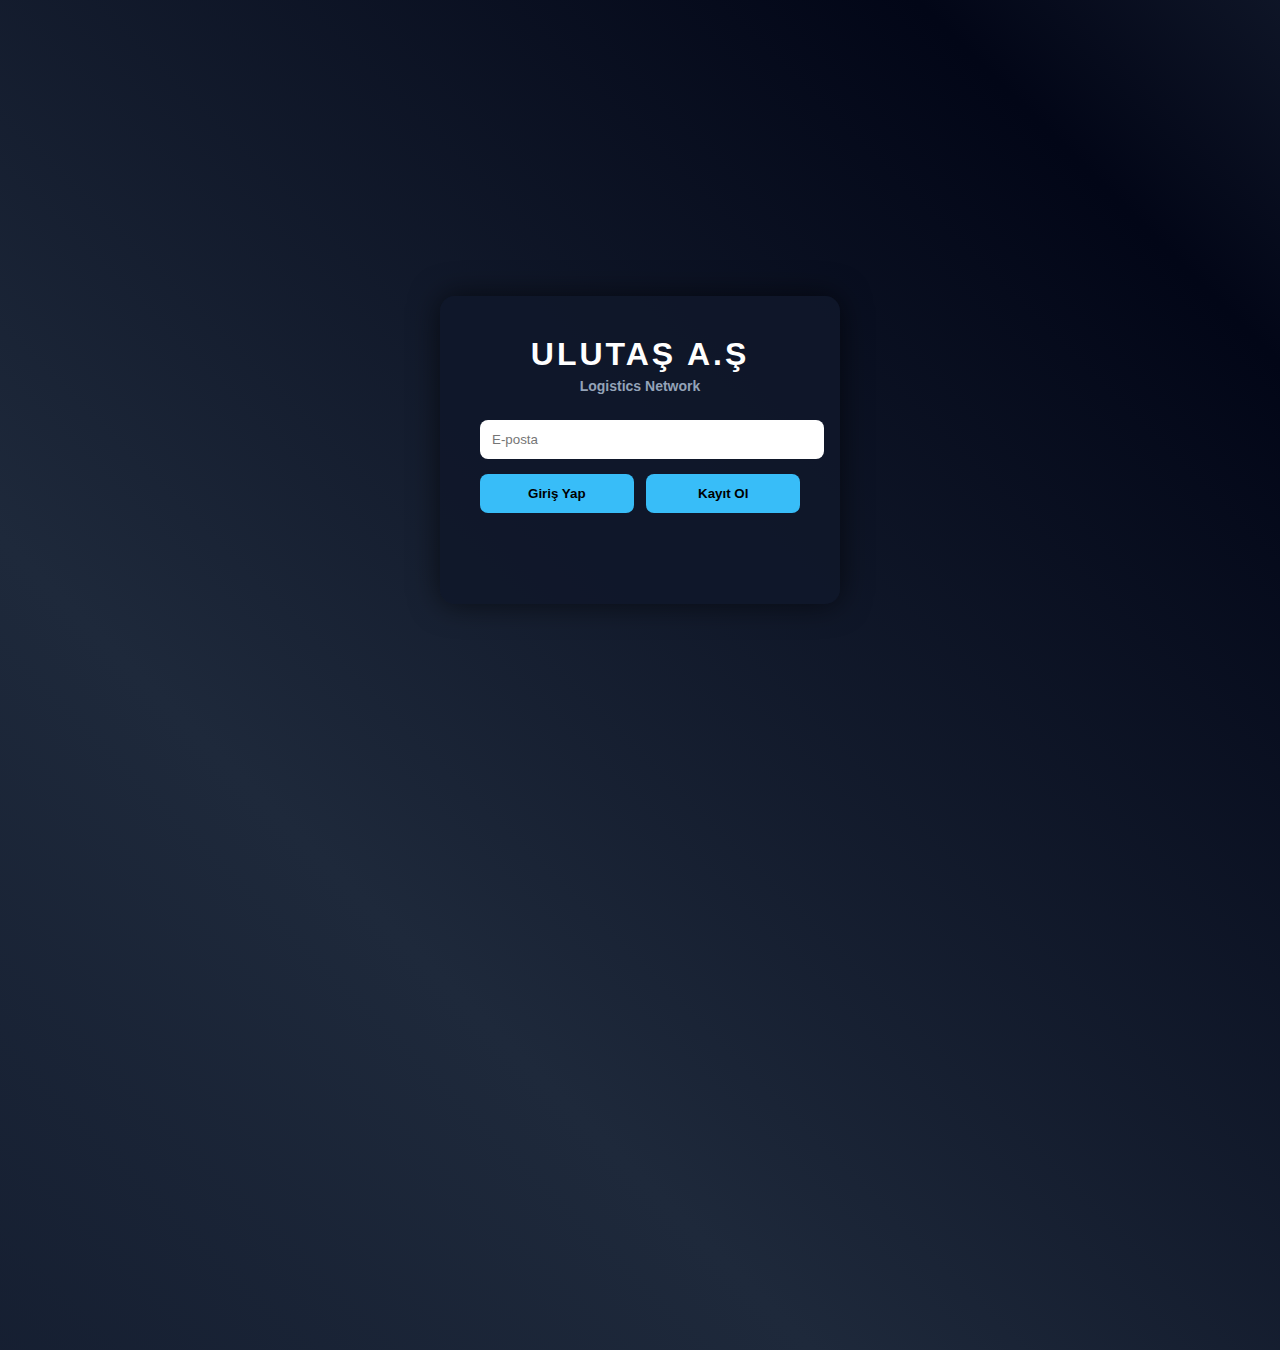
<file: index.html>
<!DOCTYPE html>
<html lang="tr">
<head>
<meta charset="UTF-8">
<title>Ulutaş A.Ş Logistics</title>
<link rel="stylesheet" href="giris.css">
</head>
<body>

<div class="arkaAnimasyon"></div>

<div class="kutu">

<h1>ULUTAŞ A.Ş</h1>
<h2>Logistics Network</h2>

<input type="email" id="email" placeholder="E-posta">

<div class="butonlar">
    <button onclick="giris()">Giriş Yap</button>
    <button onclick="kayit()">Kayıt Ol</button>
</div>

<p id="mesaj"></p>

</div>

<script src="giris.js"></script>
</body>
</html>
</file>
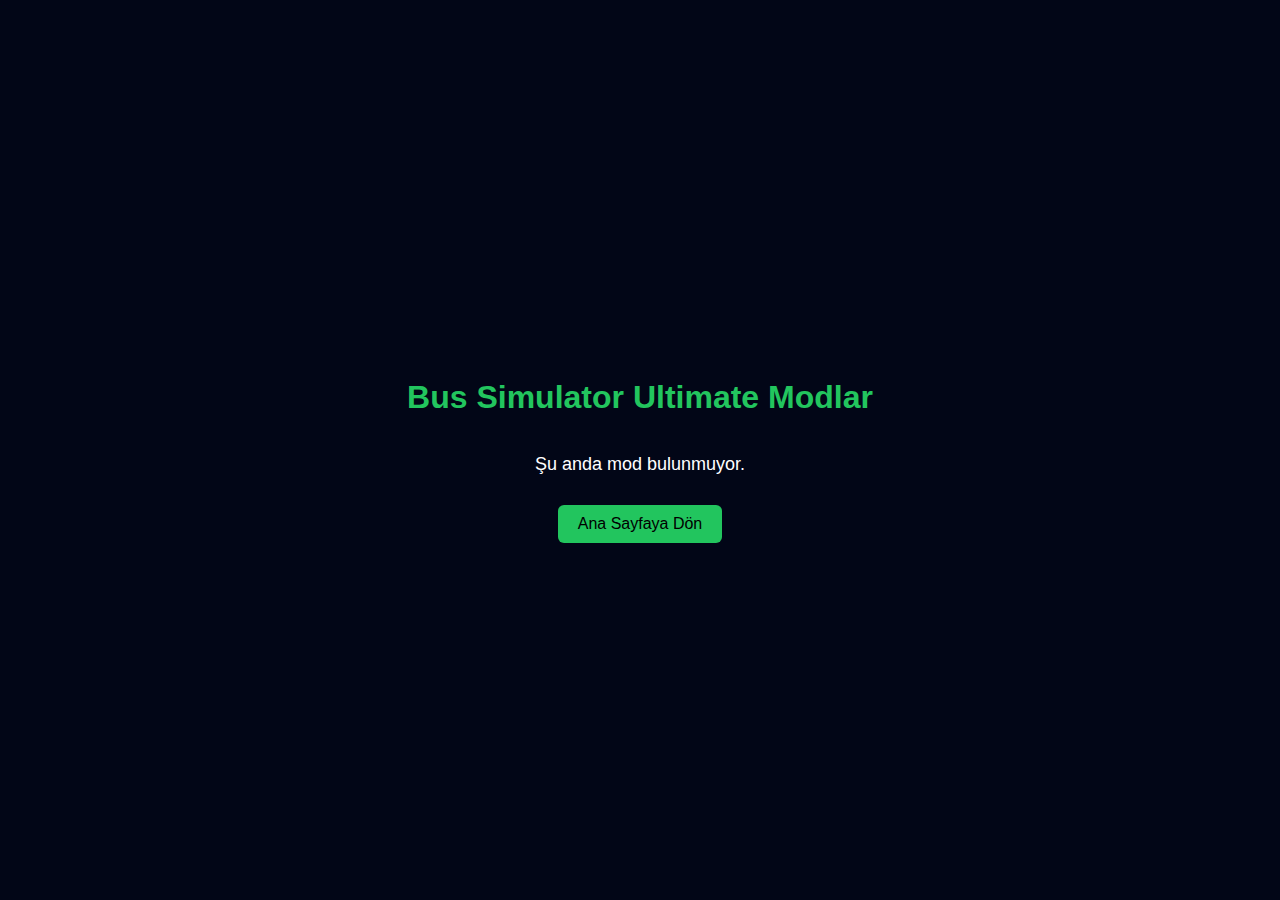
<file: busmod.html>
<!DOCTYPE html>
<html lang="tr">
<head>
<meta charset="UTF-8">
<title>Bus Simulator Ultimate Modlar - Ulutaş A.Ş</title>
<link rel="stylesheet" href="anasayfa.css">
<style>
  body {
    background:#020617;
    color:white;
    font-family:Arial, sans-serif;
    margin:0;
    display:flex;
    justify-content:center;
    align-items:center;
    height:100vh;
    flex-direction:column;
    text-align:center;
  }
  h1 {
    color:#22c55e;
    margin-bottom:20px;
  }
  p {
    font-size:18px;
    margin-bottom:30px;
  }
  button {
    padding:10px 20px;
    background:#22c55e;
    border:none;
    border-radius:6px;
    cursor:pointer;
    font-size:16px;
  }
  button:hover {
    opacity:0.8;
  }
</style>
</head>
<body>

<h1>Bus Simulator Ultimate Modlar</h1>
<p>Şu anda mod bulunmuyor.</p>
<button onclick="window.location.href='anasayfa.html'">Ana Sayfaya Dön</button>

</body>
</html>
</file>
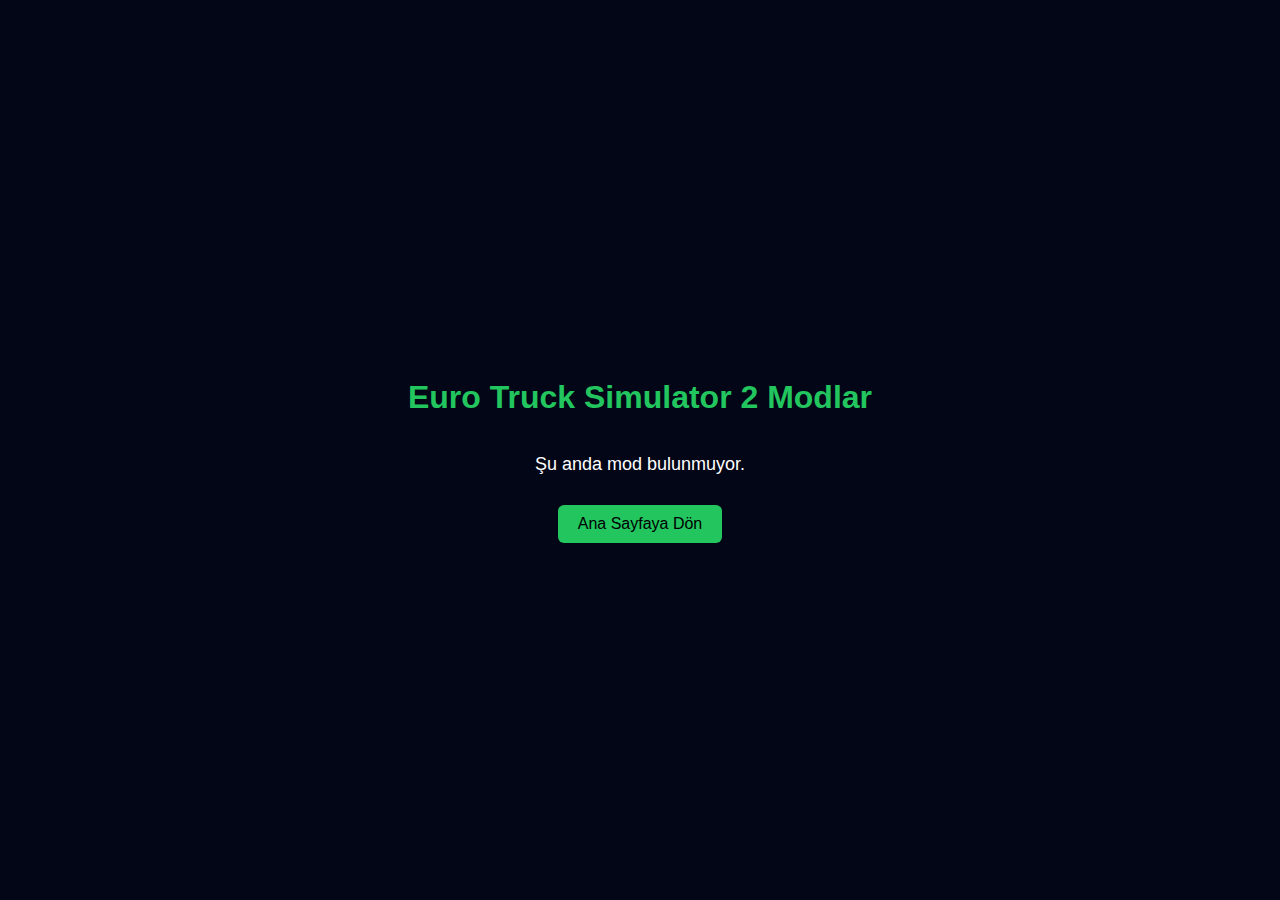
<file: etsmod.html>
<!DOCTYPE html>
<html lang="tr">
<head>
<meta charset="UTF-8">
<title>ETS 2 Modlar - Ulutaş A.Ş</title>
<link rel="stylesheet" href="anasayfa.css">
<style>
  body {
    background:#020617;
    color:white;
    font-family:Arial, sans-serif;
    margin:0;
    display:flex;
    justify-content:center;
    align-items:center;
    height:100vh;
    flex-direction:column;
    text-align:center;
  }
  h1 {
    color:#22c55e;
    margin-bottom:20px;
  }
  p {
    font-size:18px;
    margin-bottom:30px;
  }
  button {
    padding:10px 20px;
    background:#22c55e;
    border:none;
    border-radius:6px;
    cursor:pointer;
    font-size:16px;
  }
  button:hover {
    opacity:0.8;
  }
</style>
</head>
<body>

<h1>Euro Truck Simulator 2 Modlar</h1>
<p>Şu anda mod bulunmuyor.</p>
<button onclick="window.location.href='anasayfa.html'">Ana Sayfaya Dön</button>

</body>
</html>
</file>
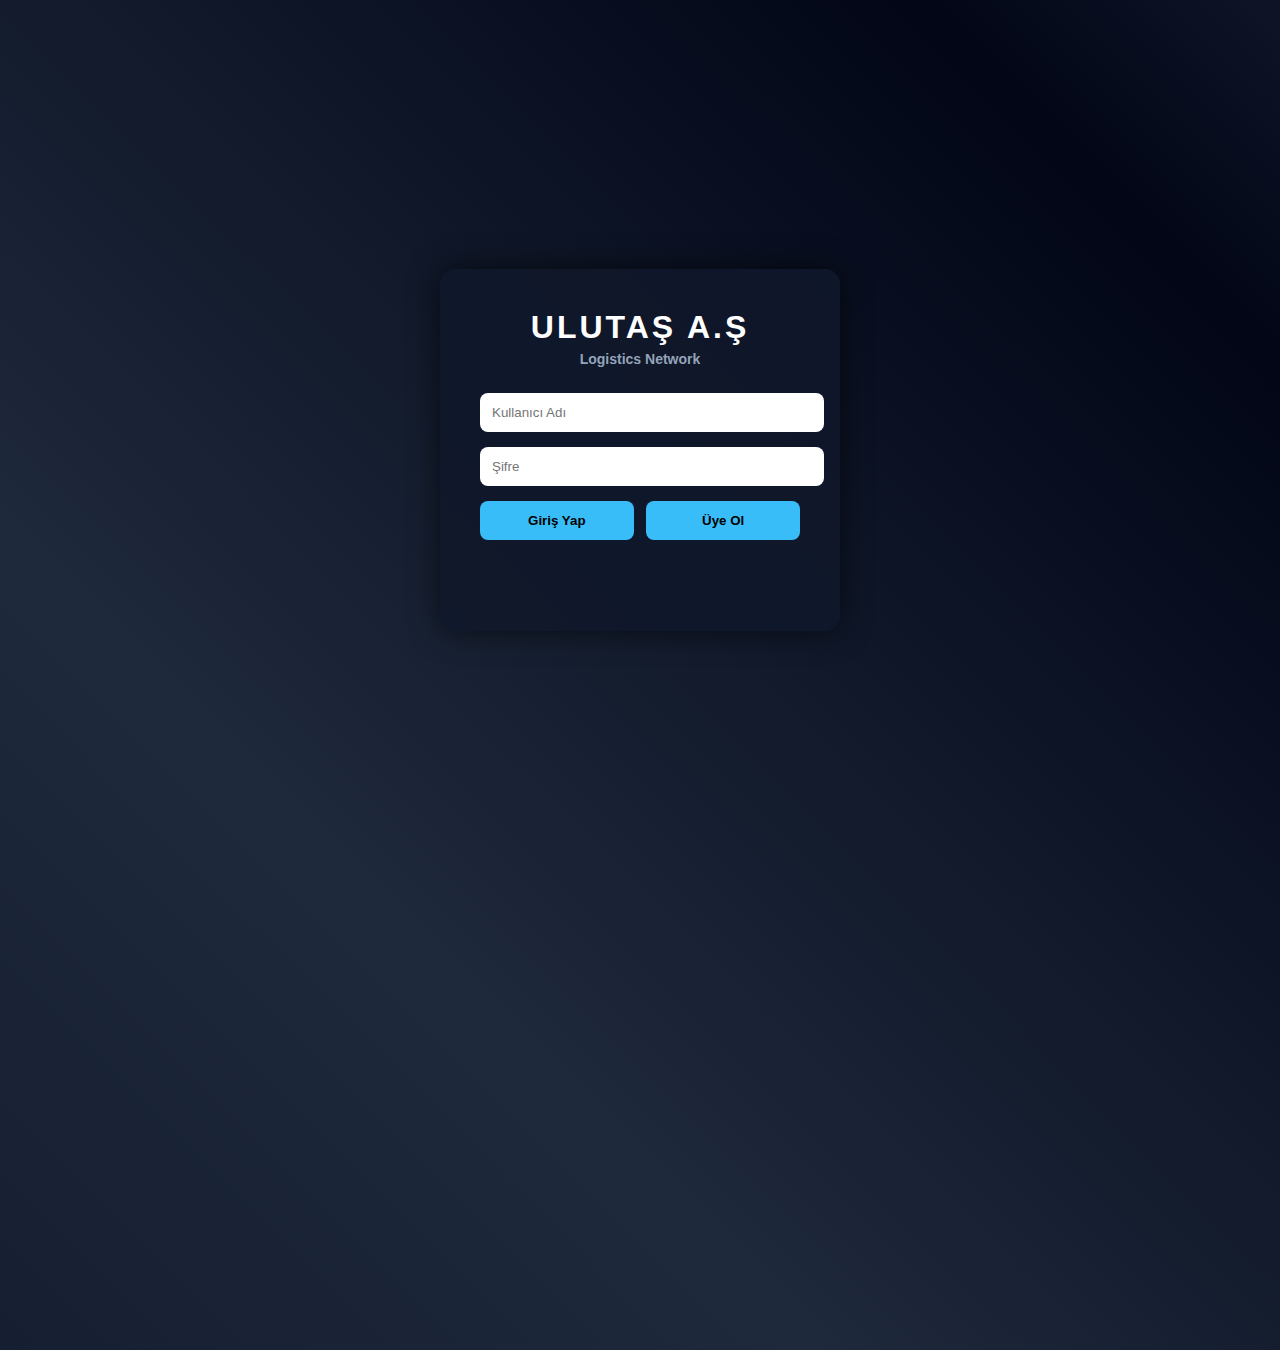
<file: giris.html>
<!DOCTYPE html>
<html lang="tr">
<head>
<meta charset="UTF-8">
<title>Ulutaş A.Ş Logistics</title>
<link rel="stylesheet" href="giris.css">
</head>
<body>

<div class="arkaAnimasyon"></div>

<div class="kutu">

<h1>ULUTAŞ A.Ş</h1>
<h2>Logistics Network</h2>

<input type="text" id="kullanici" placeholder="Kullanıcı Adı">
<input type="password" id="sifre" placeholder="Şifre">

<div class="butonlar">
<button onclick="giris()">Giriş Yap</button>
<button onclick="kayit()">Üye Ol</button>
</div>

<p id="mesaj"></p>

</div>

<script src="giris.js"></script>
</body>
</html>
</file>
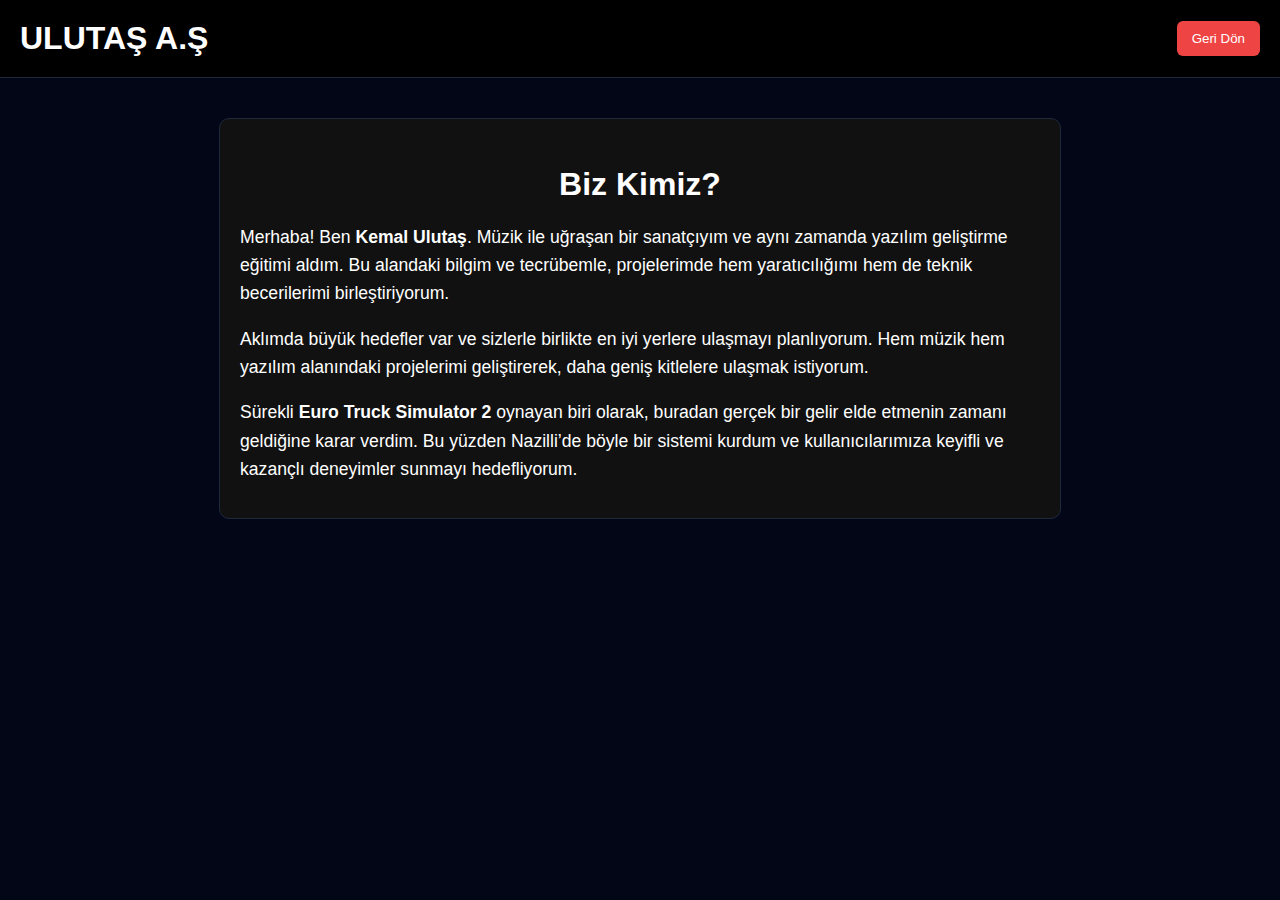
<file: kimiz.html>
<!DOCTYPE html>
<html lang="tr">
<head>
<meta charset="UTF-8">
<title>Biz Kimiz - Ulutaş A.Ş</title>
<link rel="stylesheet" href="kimiz.css">
</head>
<body>

<header>
  <h1>ULUTAŞ A.Ş</h1>
  <button onclick="geriDon()">Geri Dön</button>
</header>

<div class="container">
  <h2>Biz Kimiz?</h2>
  <p>Merhaba! Ben <strong>Kemal Ulutaş</strong>. Müzik ile uğraşan bir sanatçıyım ve aynı zamanda yazılım geliştirme eğitimi aldım. Bu alandaki bilgim ve tecrübemle, projelerimde hem yaratıcılığımı hem de teknik becerilerimi birleştiriyorum.</p>
  
  <p>Aklımda büyük hedefler var ve sizlerle birlikte en iyi yerlere ulaşmayı planlıyorum. Hem müzik hem yazılım alanındaki projelerimi geliştirerek, daha geniş kitlelere ulaşmak istiyorum.</p>
  
  <p>Sürekli <strong>Euro Truck Simulator 2</strong> oynayan biri olarak, buradan gerçek bir gelir elde etmenin zamanı geldiğine karar verdim. Bu yüzden Nazilli’de böyle bir sistemi kurdum ve kullanıcılarımıza keyifli ve kazançlı deneyimler sunmayı hedefliyorum.</p>
</div>

<script src="kimiz.js"></script>
</body>
</html>
</file>
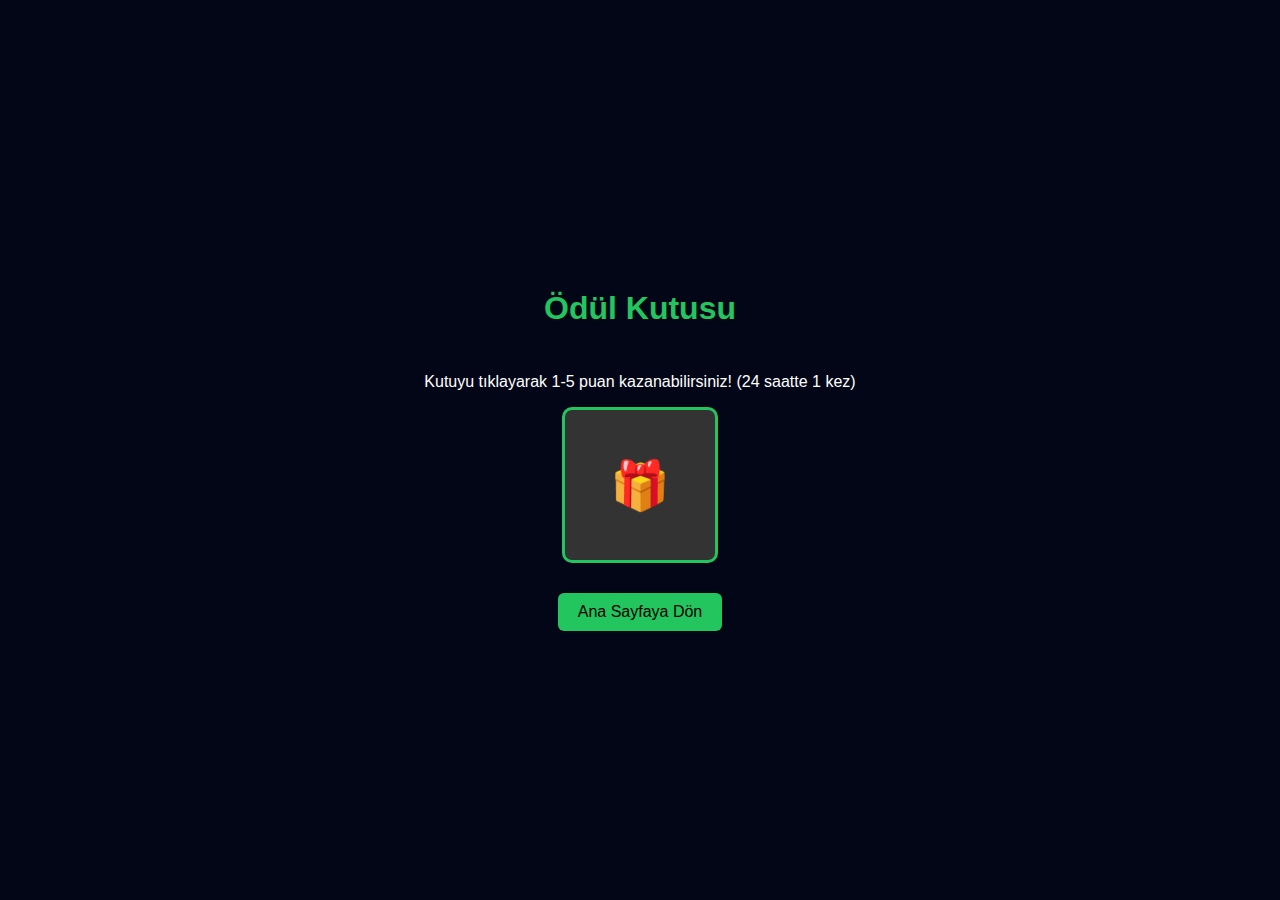
<file: kutu.html>
<!DOCTYPE html>
<html lang="tr">
<head>
<meta charset="UTF-8">
<title>Ödül Kutusu - Ulutaş A.Ş</title>
<style>
body {
    background:#020617;
    color:white;
    font-family:Arial, sans-serif;
    display:flex;
    flex-direction:column;
    justify-content:center;
    align-items:center;
    height:100vh;
    margin:0;
    text-align:center;
}

h1 {
    color:#22c55e;
    margin-bottom:30px;
}

.kutu {
    width:150px;
    height:150px;
    background:#333;
    border:3px solid #22c55e;
    border-radius:10px;
    cursor:pointer;
    display:flex;
    justify-content:center;
    align-items:center;
    font-size:48px;
    font-weight:bold;
    position:relative;
    transition: transform 0.6s ease;
}

.kutu.acik {
    transform: rotateX(180deg);
    background:#22c55e;
}

.odul {
    position:absolute;
    top:50%;
    left:50%;
    transform:translate(-50%, -50%);
    font-size:24px;
    color:#fff;
    display:none;
}

button {
    margin-top:30px;
    padding:10px 20px;
    font-size:16px;
    border:none;
    border-radius:6px;
    background:#22c55e;
    cursor:pointer;
}
</style>
</head>
<body>

<h1>Ödül Kutusu</h1>
<p>Kutuyu tıklayarak 1-5 puan kazanabilirsiniz! (24 saatte 1 kez)</p>

<div class="kutu" id="kutu">🎁</div>
<div class="odul" id="odul">+0 Puan</div>

<button onclick="window.location.href='anasayfa.html'">Ana Sayfaya Dön</button>

<script>
// DOM elemanları
const kutu = document.getElementById('kutu');
const odul = document.getElementById('odul');

// 1-5 arasında rastgele puan
function rastgelePuan() {
    return Math.floor(Math.random() * 5) + 1;
}

// 24 saat kontrolü
const sonAcma = localStorage.getItem('kutuSonAcma');
const suan = new Date().getTime();

if(sonAcma && suan - parseInt(sonAcma) < 24*60*60*1000){
    kutu.style.cursor = 'not-allowed';
    kutu.title = '24 saatte 1 kez açabilirsiniz.';
}

// Kutuyu tıklama
kutu.addEventListener('click', () => {
    if(kutu.classList.contains('acik')) return;
    if(sonAcma && suan - parseInt(sonAcma) < 24*60*60*1000){
        alert('24 saatte 1 kez açabilirsiniz!');
        return;
    }

    // Açma animasyonu
    kutu.classList.add('acik');

    // Puan oluştur
    const puan = rastgelePuan();
    odul.textContent = `+${puan} Puan`;
    odul.style.display = 'block';

    // Son açma zamanını kaydet
    localStorage.setItem('kutuSonAcma', new Date().getTime());

    // Ana sayfadaki puana ekleme
    const mevcutPuan = parseInt(localStorage.getItem('toplamPuan')) || 0;
    localStorage.setItem('toplamPuan', mevcutPuan + puan);

    // Opsiyonel: kullanıcıya bildirim
    setTimeout(() => {
        alert(`Tebrikler! +${puan} Puan kazandınız.`);
    }, 600); // animasyon sonrası
});
</script>

</body>
</html>
</file>
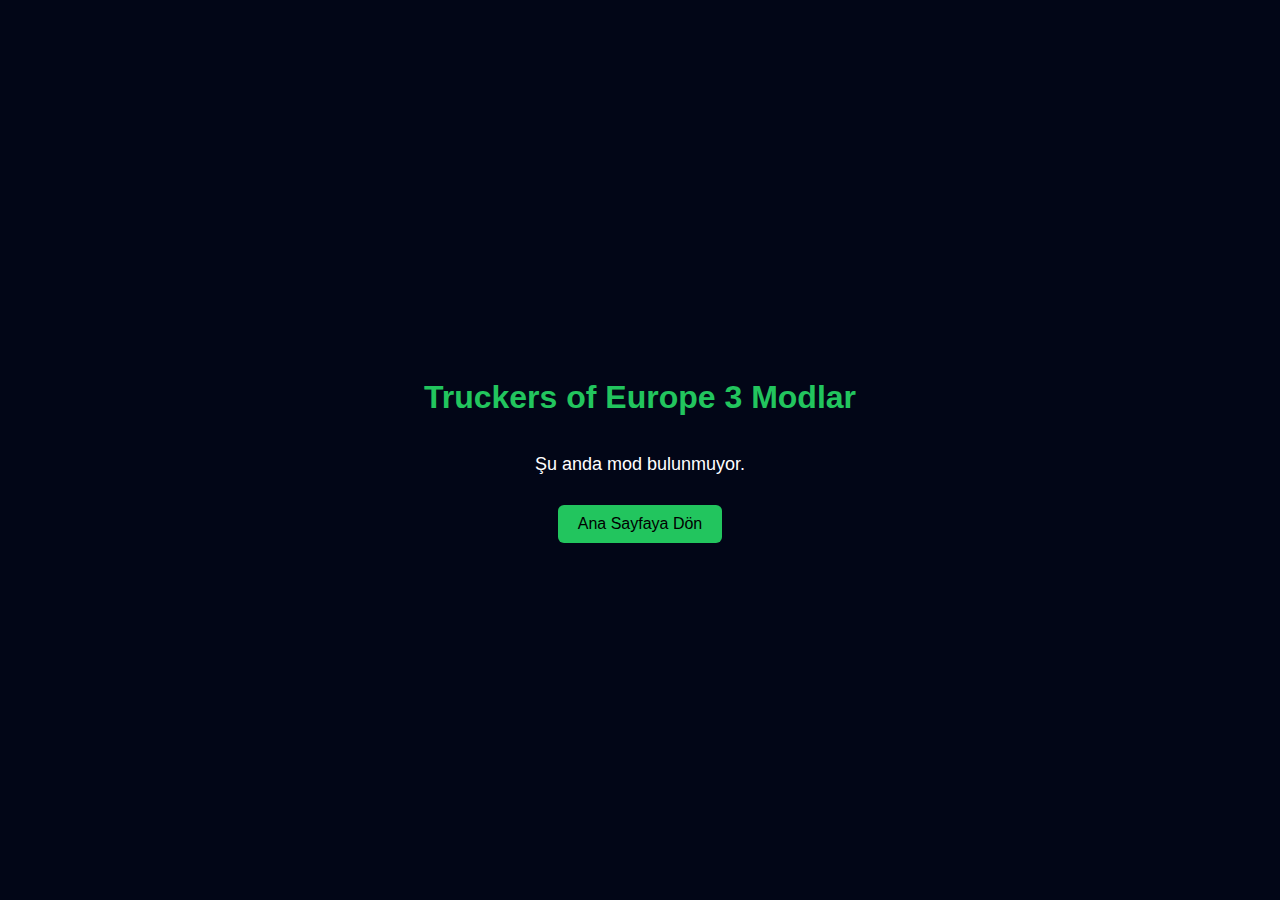
<file: truck3.html>
<!DOCTYPE html>
<html lang="tr">
<head>
<meta charset="UTF-8">
<title>Truckers of Europe 3 Modlar - Ulutaş A.Ş</title>
<link rel="stylesheet" href="anasayfa.css">
<style>
  body {
    background:#020617;
    color:white;
    font-family:Arial, sans-serif;
    margin:0;
    display:flex;
    justify-content:center;
    align-items:center;
    height:100vh;
    flex-direction:column;
    text-align:center;
  }
  h1 {
    color:#22c55e;
    margin-bottom:20px;
  }
  p {
    font-size:18px;
    margin-bottom:30px;
  }
  button {
    padding:10px 20px;
    background:#22c55e;
    border:none;
    border-radius:6px;
    cursor:pointer;
    font-size:16px;
  }
  button:hover {
    opacity:0.8;
  }
</style>
</head>
<body>

<h1>Truckers of Europe 3 Modlar</h1>
<p>Şu anda mod bulunmuyor.</p>
<button onclick="window.location.href='anasayfa.html'">Ana Sayfaya Dön</button>

</body>
</html>
</file>
<file: giris.css>
body{
margin:0;
height:100vh;
display:flex;
align-items:center;
justify-content:center;
font-family:Arial;
background:black;
overflow:hidden;
color:white;
}

.arkaAnimasyon{
position:absolute;
width:200%;
height:200%;
background:linear-gradient(45deg,#0f172a,#1e293b,#020617,#334155);
animation:don 15s linear infinite;
z-index:-1;
}

@keyframes don{
0%{transform:rotate(0deg)}
100%{transform:rotate(360deg)}
}

.kutu{
background:rgba(15,23,42,0.9);
padding:40px;
border-radius:15px;
width:320px;
text-align:center;
animation:giris 1s ease;
box-shadow:0 0 30px rgba(0,0,0,0.6);
}

@keyframes giris{
from{
opacity:0;
transform:translateY(40px);
}
to{
opacity:1;
transform:translateY(0);
}
}

h1{
margin:0;
letter-spacing:3px;
}

h2{
margin-top:5px;
font-size:14px;
color:#94a3b8;
}

input{
width:100%;
padding:12px;
margin-top:15px;
border:none;
border-radius:8px;
outline:none;
}

.butonlar{
display:flex;
justify-content:space-between;
margin-top:15px;
}

button{
width:48%;
padding:12px;
border:none;
border-radius:8px;
cursor:pointer;
font-weight:bold;
background:#38bdf8;
transition:0.3s;
}

button:hover{
transform:scale(1.05);
background:#0ea5e9;
}

#mesaj{
margin-top:15px;
color:#38bdf8;
min-height:20px;
}
</file>
<file: anasayfa.css>
body{
background:#020617;
color:white;
font-family:Arial;
margin:0;
}

header{
display:flex;
justify-content:space-between;
padding:20px;
background:black;
border-bottom:1px solid #1e293b;
}

.container{
display:grid;
grid-template-columns:repeat(auto-fit,minmax(300px,1fr));
gap:20px;
padding:20px;
}

.kart{
background:#020617;
border:1px solid #1e293b;
padding:20px;
border-radius:10px;
}

input{
width:100%;
padding:10px;
margin-bottom:10px;
background:black;
border:1px solid #1e293b;
color:white;
}

button{
padding:10px 15px;
background:#22c55e;
border:none;
border-radius:6px;
cursor:pointer;
}

button:hover{
opacity:0.8;
}

.bildirim{
position:fixed;
bottom:30px;
left:50%;
transform:translateX(-50%);
background:black;
padding:15px 25px;
border-radius:8px;
display:none;
}

/* REKLAM */
.reklamAlan{
display:flex;
justify-content:center;
gap:20px;
padding:20px;
flex-wrap:wrap;
}

.reklamKutu{
background:black;
border:1px solid #1e293b;
padding:25px;
width:320px;
border-radius:10px;
text-align:center;
transition:0.3s;
}

.reklamKutu:hover{
transform:scale(1.05);
border-color:#22c55e;
}

.fiyat{
color:#22c55e;
font-weight:bold;
font-size:18px;
}

.reklamVideo{
width:100%;
height:180px;
object-fit:cover;
border-radius:8px;
margin-top:10px;
}

/* POPUP */
.popup{
display:none;
position:fixed;
inset:0;
background:black;
align-items:center;
justify-content:center;
flex-direction:column;
text-align:center;
padding:40px;
z-index:999;
}

.popup button{
margin-top:10px;
}

/* ATATÜRK YANIP SÖNME */
@keyframes blink{
0%{opacity:1}
50%{opacity:0}
100%{opacity:1}
}
</file>
<file: kimiz.css>
body {
  margin: 0;
  font-family: Arial, sans-serif;
  background-color: #020617;
  color: white;
}

header {
  display: flex;
  justify-content: space-between;
  align-items: center;
  padding: 20px;
  background-color: black;
  border-bottom: 1px solid #1e293b;
}

header h1 {
  margin: 0;
}

header button {
  padding: 10px 15px;
  background-color: #ef4444; /* kırmızı geri dön butonu */
  color: white;
  border: none;
  border-radius: 6px;
  cursor: pointer;
}

header button:hover {
  opacity: 0.8;
}

.container {
  max-width: 800px;
  margin: 40px auto;
  padding: 20px;
  background-color: #111;
  border-radius: 10px;
  border: 1px solid #1e293b;
}

.container h2 {
  text-align: center;
  font-size: 2em;
  margin-bottom: 20px;
}

.container p {
  line-height: 1.6;
  font-size: 1.1em;
  margin-bottom: 15px;
}
</file>
